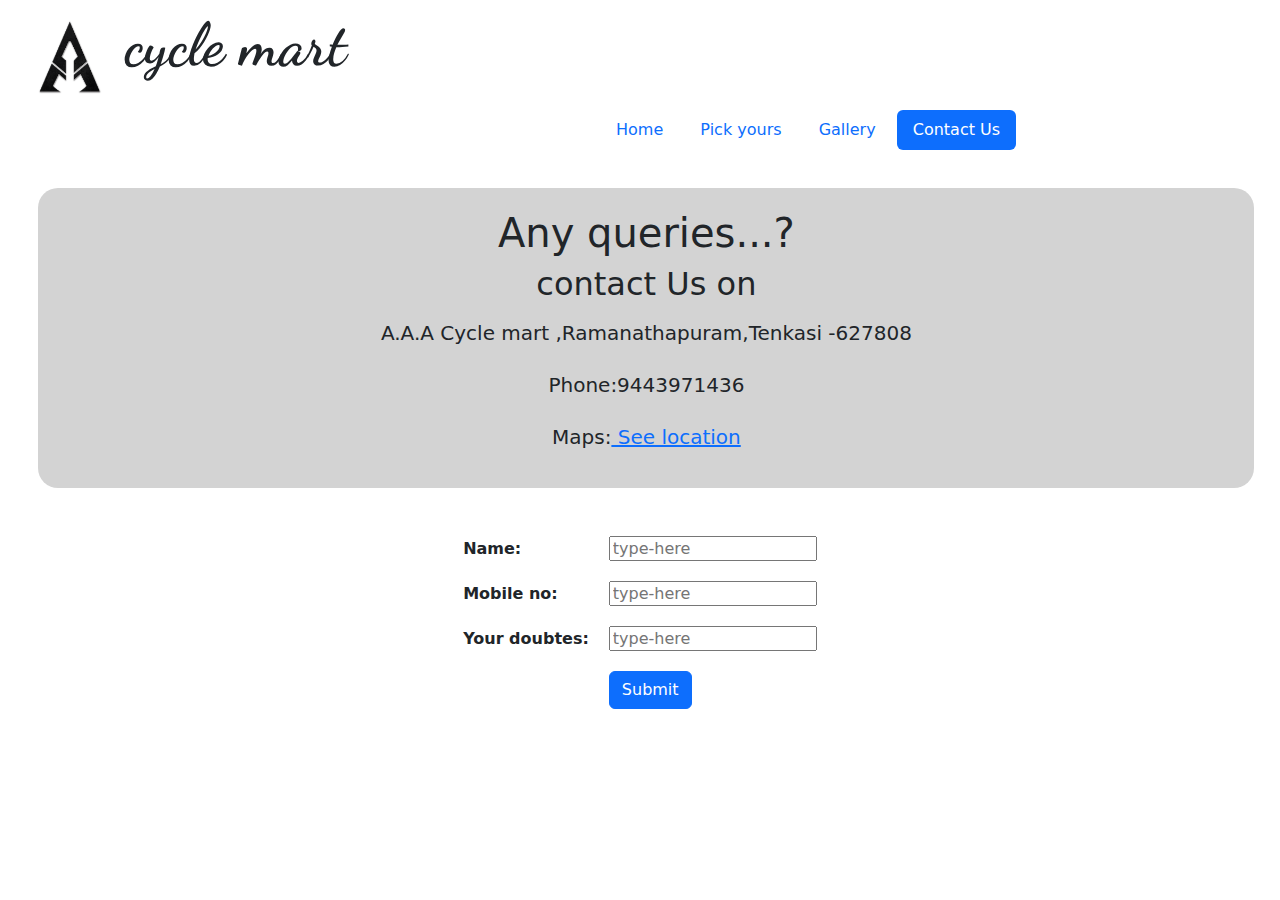
<file: contact us.html>
<!DOCTYPE>
<html>
    <head lang="en">
        <title>Gallery </title>
        <link href="https://cdn.jsdelivr.net/npm/bootstrap@5.3.3/dist/css/bootstrap.min.css" rel="stylesheet" integrity="sha384-QWTKZyjpPEjISv5WaRU9OFeRpok6YctnYmDr5pNlyT2bRjXh0JMhjY6hW+ALEwIH" crossorigin="anonymous">
        <link href="style.css" rel="stylesheet">
        <link rel="icon" href="A logo copy.jpg" type="image/icon type">

        
        <link rel="preconnect" href="https://fonts.googleapis.com">
        <link rel="preconnect" href="https://fonts.gstatic.com" crossorigin>
        <link href="https://fonts.googleapis.com/css2?family=Dancing+Script:wght@400..700&family=Noto+Serif+Old+Uyghur&display=swap" rel="stylesheet">

    </head>
    
    <body>
        <header>
            <div class="top">
                <div class="logo-caption">
                  <img class="logo" src="A logo copy1.jpg">
                  <p class="caption">cycle mart</p>
                </div>
              
              <ul class="nav nav-pills">
                <li class="nav-item"><a href="./home.html" class="nav-link " aria-current="page">Home</a></li>
                <li class="nav-item"><a href="./pick.html" class="nav-link">Pick yours</a></li>
                <li class="nav-item"><a href="./gallery.html" class="nav-link">Gallery</a></li>
                <li class="nav-item"><a href="./contact us.html" class="nav-link active">Contact Us</a></li>
    
              </ul>
              
            </div>
          </header>
<div class="CUhead">
    <div class="CUheader">
        <h1>Any queries...?</h1>
        <h2>contact Us on</h2>
        <h5>A.A.A Cycle mart ,Ramanathapuram,Tenkasi -627808</h5>
        <h5>Phone:9443971436</h5>
        <h5>Maps:<a href="https://maps.app.goo.gl/Scsv1pA2SGrhQ3H9A"> See location</a></h5>
    </div>
</div>

<div class="details">
    <table>
        <tr>
            <td>Name:</td>
            <td>
            
                <input placeholder="type-here">
                
            </td>
        </tr>
        <tr>
            <td>Mobile no:</td>
            <td>
                
                <input placeholder="type-here">
              
            </td>
        </tr>
        <tr>
            <td>Your doubtes:</td>
            <td>
                    <input placeholder="type-here"  class="doubt">
            </td>
        </tr>
        <tr>
            <td></td>
            <td>
                <input class="btn btn-primary" type="submit" value="Submit">
            </td>
        </tr>
       
    </table>
</div>
</file>
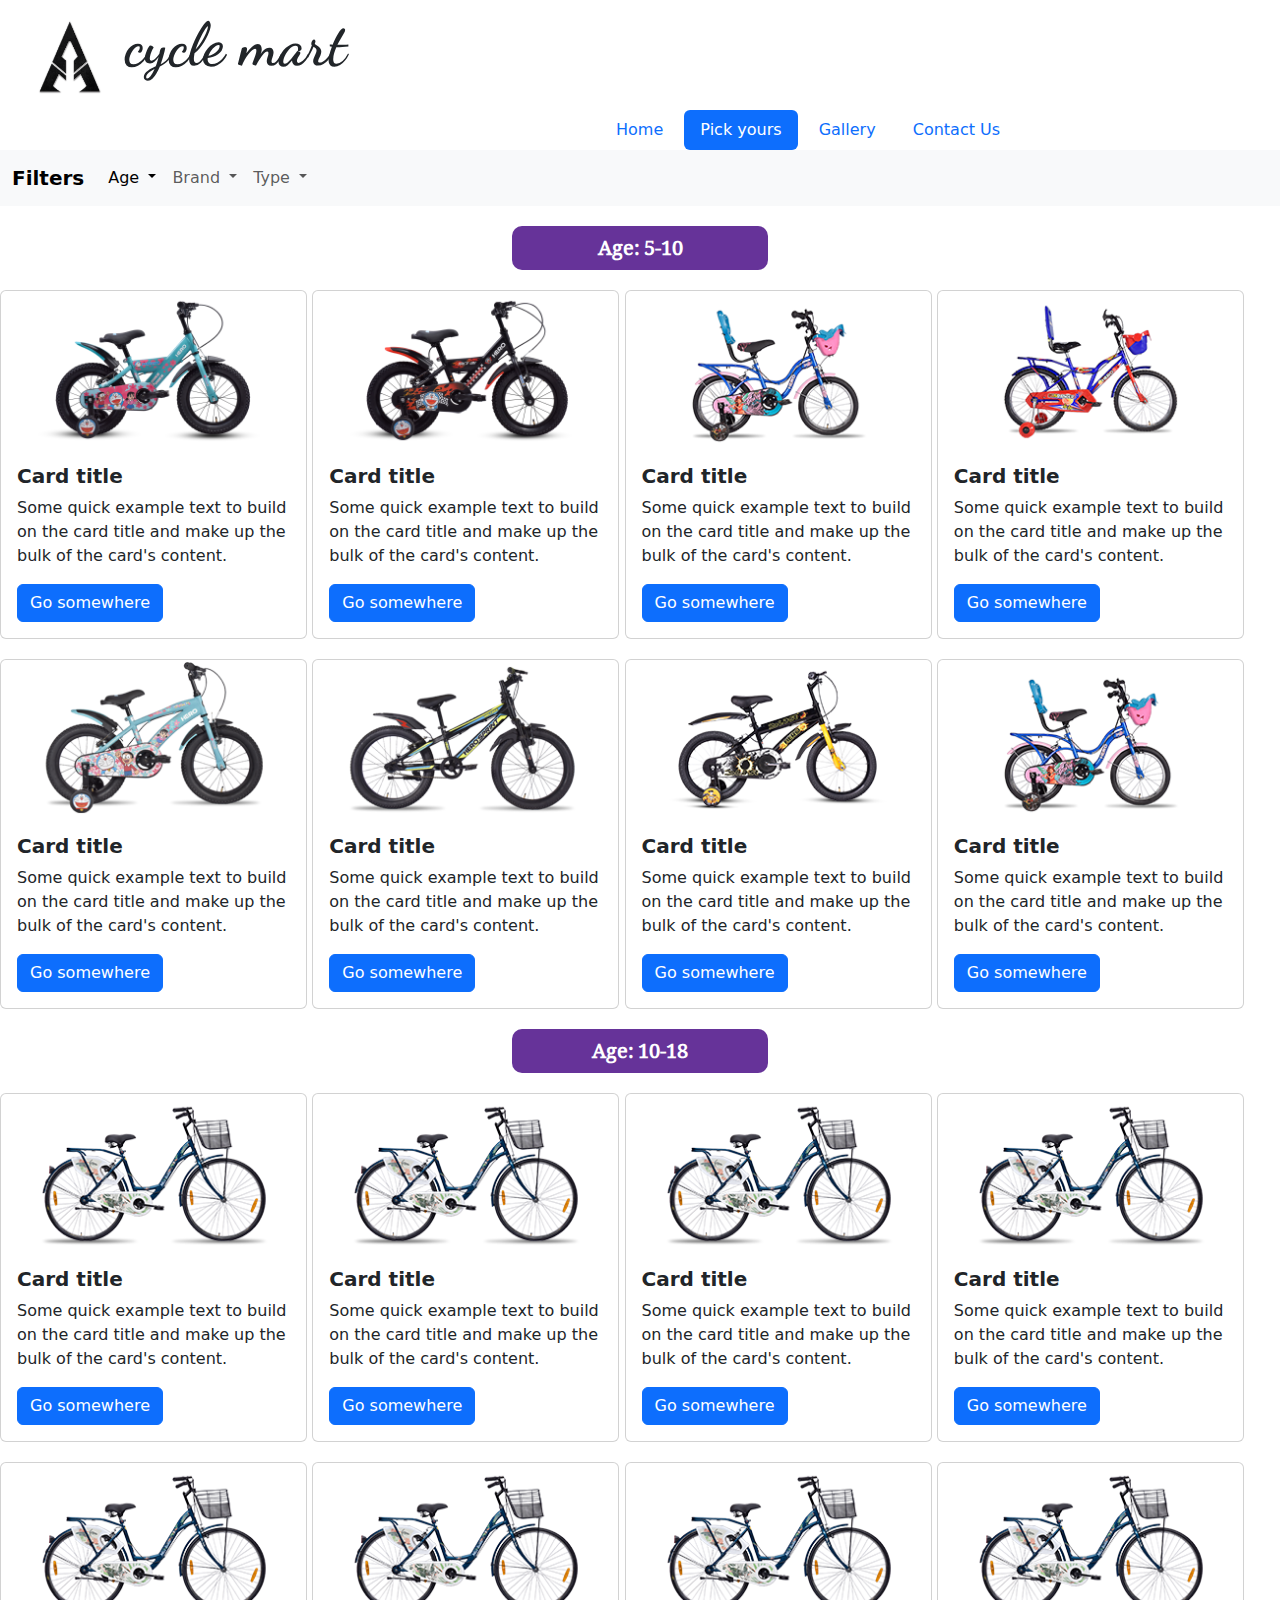
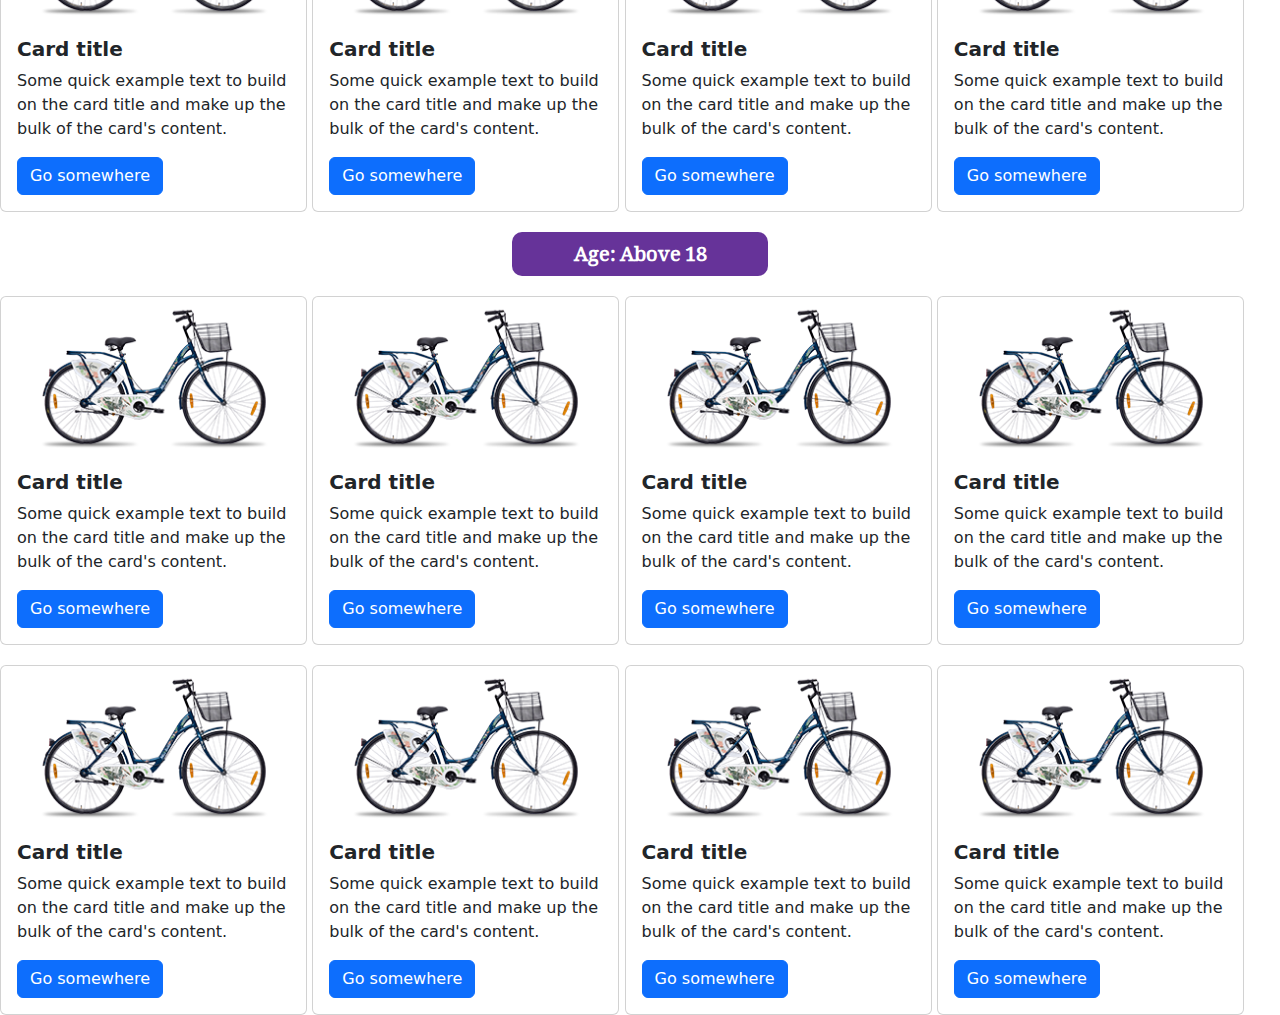
<file: pick.html>
<!DOCTYPE>
<html>
    <head lang="en">
        <title>Pick yours</title>
        <link href="https://cdn.jsdelivr.net/npm/bootstrap@5.3.3/dist/css/bootstrap.min.css" rel="stylesheet" integrity="sha384-QWTKZyjpPEjISv5WaRU9OFeRpok6YctnYmDr5pNlyT2bRjXh0JMhjY6hW+ALEwIH" crossorigin="anonymous">
        <link href="style.css" rel="stylesheet">
        <link rel="icon" href="A logo copy.jpg" type="image/icon type">

        
        <link rel="preconnect" href="https://fonts.googleapis.com">
        <link rel="preconnect" href="https://fonts.gstatic.com" crossorigin>
        <link href="https://fonts.googleapis.com/css2?family=Dancing+Script:wght@400..700&family=Noto+Serif+Old+Uyghur&display=swap" rel="stylesheet">

        <link rel="preconnect" href="https://fonts.googleapis.com">
<link rel="preconnect" href="https://fonts.gstatic.com" crossorigin>
<link href="https://fonts.googleapis.com/css2?family=Dancing+Script:wght@400..700&family=Faculty+Glyphic&family=Noto+Serif+Old+Uyghur&display=swap" rel="stylesheet">

    </head>
    <body>
        <header>
            <div class="top">
                <div class="logo-caption">
                  <img class="logo" src="A logo copy1.jpg">
                  <p class="caption">cycle mart</p>
                </div>
              
              <ul class="nav nav-pills">
                <li class="nav-item"><a href="./home.html" class="nav-link " aria-current="page">Home</a></li>
                <li class="nav-item"><a href="./pick.html" class="nav-link active">Pick yours</a></li>
                <li class="nav-item"><a href="./gallery.html" class="nav-link ">Gallery</a></li>
                <li class="nav-item"><a href="./contact us.html" class="nav-link ">Contact Us</a></li>
    
              </ul>
              
            </div>
          </header>
        <div class="chooser" >
          <nav class="navbar navbar-expand-lg bg-body-tertiary" >
            <div class="container-fluid"  >
              <a class="navbar-brand" href="#">Filters</a>
              <button class="navbar-toggler" type="button" data-bs-toggle="collapse" data-bs-target="#navbarSupportedContent" aria-controls="navbarSupportedContent" aria-expanded="false" aria-label="Toggle navigation">
                <span class="navbar-toggler-icon"></span>
              </button>
              <div class="collapse navbar-collapse" id="navbarSupportedContent" >
                <ul class="navbar-nav me-auto mb-2 mb-lg-0" >
                    <li class="nav-item dropdown">
                        <a class="nav-link dropdown-toggle" href="#" role="button" data-bs-toggle="dropdown" aria-expanded="false" style="color: black;">
                          Age
                        </a>
                        <ul class="dropdown-menu age">
                          <li class="dropdown-item underage">5-10</li>
                          <li><hr class="dropdown-divider"></li>
                          <li><a class="dropdown-item midage" href="#">10-18</a></li>
                          <li><hr class="dropdown-divider"></li>
                          <li><a class="dropdown-item adultage" href="#">Above 18</a></li>
                        </ul>
                      </li>
                  <li class="nav-item dropdown">
                    <a class="nav-link dropdown-toggle" href="#" role="button" data-bs-toggle="dropdown" aria-expanded="false">
                      Brand
                    </a>
                    <ul class="dropdown-menu">
                      <li><a class="dropdown-item" href="#">Hero Cycles</a></li>
                      <li><hr class="dropdown-divider"></li>
                      <li><a class="dropdown-item" href="#">Atlas Cycles</a></li>
                      <li><hr class="dropdown-divider"></li>
                      <li><a class="dropdown-item" href="#">Hercules</a></li>
                      <li><hr class="dropdown-divider"></li>
                      <li><a class="dropdown-item" href="#">BSA</a></li>
                      <li><hr class="dropdown-divider"></li>
                      <li><a class="dropdown-item" href="#">Firefox</a></li>
                      <li><hr class="dropdown-divider"></li>
                      <li><a class="dropdown-item" href="#">Ninety One Cycles</a></li>
                      
                    </ul>
                  </li>
                  <li class="nav-item dropdown">
                    <a class="nav-link dropdown-toggle" href="#" role="button" data-bs-toggle="dropdown" aria-expanded="false">
                      Type
                    </a>
                    <ul class="dropdown-menu">
                      <li><a class="dropdown-item" href="#">Brand-new</a></li>
                      <li><hr class="dropdown-divider"></li>
                      <li><a class="dropdown-item" href="#">Second hand</a></li>
                    </ul>
                  </li>
                </ul>
      
              </div>
            </div>
          </nav>
        </div>


        <h2 class="PUHeading PUHeading1">Age: 5-10</h2>

        
        <div class="card" style="width: 24%; display: inline-block;">
            <img src="./Gallery Images/med (1).png" class="card-img-top" alt="...">
            <div class="card-body">
              <h5 class="card-title">Card title</h5>
              <p class="card-text">Some quick example text to build on the card title and make up the bulk of the card's content.</p>
              <a href="#" class="btn btn-primary">Go somewhere</a>
            </div>
          </div>
          <div class="card" style="width: 24%; display: inline-block;">
            <img src="./Gallery Images/med.png" class="card-img-top" alt="...">
            <div class="card-body">
              <h5 class="card-title">Card title</h5>
              <p class="card-text">Some quick example text to build on the card title and make up the bulk of the card's content.</p>
              <a href="#" class="btn btn-primary">Go somewhere</a>
            </div>
          </div>
          <div class="card" style="width: 24%; display: inline-block;">
            <img src="./Gallery Images/medium (3).png" class="card-img-top" alt="...">
            <div class="card-body">
              <h5 class="card-title">Card title</h5>
              <p class="card-text">Some quick example text to build on the card title and make up the bulk of the card's content.</p>
              <a href="#" class="btn btn-primary">Go somewhere</a>
            </div>
          </div>
          
           <div class="card" style="width: 24%; display: inline-block;">
            <img src="./Gallery Images/medium (4).png" class="card-img-top" alt="...">
            <div class="card-body">
              <h5 class="card-title">Card title</h5>
              <p class="card-text">Some quick example text to build on the card title and make up the bulk of the card's content.</p>
              <a href="#" class="btn btn-primary">Go somewhere</a>
            </div>
          </div>
          <div class="card" style="width: 24%; display: inline-block;">
            <img src="./Gallery Images/medium (5).png" class="card-img-top" alt="...">
            <div class="card-body">
              <h5 class="card-title">Card title</h5>
              <p class="card-text">Some quick example text to build on the card title and make up the bulk of the card's content.</p>
              <a href="#" class="btn btn-primary">Go somewhere</a>
            </div>
          </div>
          <div class="card" style="width: 24%; display: inline-block;">
            <img src="./Gallery Images/medium (6).png" class="card-img-top" alt="...">
            <div class="card-body">
              <h5 class="card-title">Card title</h5>
              <p class="card-text">Some quick example text to build on the card title and make up the bulk of the card's content.</p>
              <a href="#" class="btn btn-primary">Go somewhere</a>
            </div>
          </div>
          <div class="card" style="width: 24%; display: inline-block;">
            <img src="./Gallery Images/blast-medium.png" class="card-img-top" alt="...">
            <div class="card-body">
              <h5 class="card-title">Card title</h5>
              <p class="card-text">Some quick example text to build on the card title and make up the bulk of the card's content.</p>
              <a href="#" class="btn btn-primary">Go somewhere</a>
            </div>
          </div> <div class="card" style="width: 24%; display: inline-block;">
            <img src="./Gallery Images/medium (3).png" class="card-img-top" alt="...">
            <div class="card-body">
              <h5 class="card-title">Card title</h5>
              <p class="card-text">Some quick example text to build on the card title and make up the bulk of the card's content.</p>
              <a href="#" class="btn btn-primary">Go somewhere</a>
            </div>
          </div>



          <h2 class="PUHeading PUHeading2">Age: 10-18</h2>

          
          <div class="card" style="width: 24%; display: inline-block;">
            <img src="./Gallery Images/Liyra_Blue_PLP__310x160.png" class="card-img-top" alt="...">
            <div class="card-body">
              <h5 class="card-title">Card title</h5>
              <p class="card-text">Some quick example text to build on the card title and make up the bulk of the card's content.</p>
              <a href="#" class="btn btn-primary">Go somewhere</a>
            </div>
          </div>
          
          <div class="card" style="width: 24%; display: inline-block;">
            <img src="./Gallery Images/Liyra_Blue_PLP__310x160.png" class="card-img-top" alt="...">
            <div class="card-body">
              <h5 class="card-title">Card title</h5>
              <p class="card-text">Some quick example text to build on the card title and make up the bulk of the card's content.</p>
              <a href="#" class="btn btn-primary">Go somewhere</a>
            </div>
          </div>
          <div class="card" style="width: 24%; display: inline-block;">
            <img src="./Gallery Images/Liyra_Blue_PLP__310x160.png" class="card-img-top" alt="...">
            <div class="card-body">
              <h5 class="card-title">Card title</h5>
              <p class="card-text">Some quick example text to build on the card title and make up the bulk of the card's content.</p>
              <a href="#" class="btn btn-primary">Go somewhere</a>
            </div>
          </div> <div class="card" style="width: 24%; display: inline-block;">
            <img src="./Gallery Images/Liyra_Blue_PLP__310x160.png" class="card-img-top" alt="...">
            <div class="card-body">
              <h5 class="card-title">Card title</h5>
              <p class="card-text">Some quick example text to build on the card title and make up the bulk of the card's content.</p>
              <a href="#" class="btn btn-primary">Go somewhere</a>
            </div>
          </div>

          <div class="card" style="width: 24%; display: inline-block;">
            <img src="./Gallery Images/Liyra_Blue_PLP__310x160.png" class="card-img-top" alt="...">
            <div class="card-body">
              <h5 class="card-title">Card title</h5>
              <p class="card-text">Some quick example text to build on the card title and make up the bulk of the card's content.</p>
              <a href="#" class="btn btn-primary">Go somewhere</a>
            </div>
          </div>
          
          <div class="card" style="width: 24%; display: inline-block;">
            <img src="./Gallery Images/Liyra_Blue_PLP__310x160.png" class="card-img-top" alt="...">
            <div class="card-body">
              <h5 class="card-title">Card title</h5>
              <p class="card-text">Some quick example text to build on the card title and make up the bulk of the card's content.</p>
              <a href="#" class="btn btn-primary">Go somewhere</a>
            </div>
          </div>
          <div class="card" style="width: 24%; display: inline-block;">
            <img src="./Gallery Images/Liyra_Blue_PLP__310x160.png" class="card-img-top" alt="...">
            <div class="card-body">
              <h5 class="card-title">Card title</h5>
              <p class="card-text">Some quick example text to build on the card title and make up the bulk of the card's content.</p>
              <a href="#" class="btn btn-primary">Go somewhere</a>
            </div>
          </div> <div class="card" style="width: 24%; display: inline-block;">
            <img src="./Gallery Images/Liyra_Blue_PLP__310x160.png" class="card-img-top" alt="...">
            <div class="card-body">
              <h5 class="card-title">Card title</h5>
              <p class="card-text">Some quick example text to build on the card title and make up the bulk of the card's content.</p>
              <a href="#" class="btn btn-primary">Go somewhere</a>
            </div>
          </div>

          <h2 class="PUHeading PUHeading3">Age: Above 18</h2>

          <div class="card" style="width: 24%; display: inline-block;">
            <img src="./Gallery Images/Liyra_Blue_PLP__310x160.png" class="card-img-top" alt="...">
            <div class="card-body">
              <h5 class="card-title">Card title</h5>
              <p class="card-text">Some quick example text to build on the card title and make up the bulk of the card's content.</p>
              <a href="#" class="btn btn-primary">Go somewhere</a>
            </div>
          </div>
          
          <div class="card" style="width: 24%; display: inline-block;">
            <img src="./Gallery Images/Liyra_Blue_PLP__310x160.png" class="card-img-top" alt="...">
            <div class="card-body">
              <h5 class="card-title">Card title</h5>
              <p class="card-text">Some quick example text to build on the card title and make up the bulk of the card's content.</p>
              <a href="#" class="btn btn-primary">Go somewhere</a>
            </div>
          </div>
          <div class="card" style="width: 24%; display: inline-block;">
            <img src="./Gallery Images/Liyra_Blue_PLP__310x160.png" class="card-img-top" alt="...">
            <div class="card-body">
              <h5 class="card-title">Card title</h5>
              <p class="card-text">Some quick example text to build on the card title and make up the bulk of the card's content.</p>
              <a href="#" class="btn btn-primary">Go somewhere</a>
            </div>
          </div> <div class="card" style="width: 24%; display: inline-block;">
            <img src="./Gallery Images/Liyra_Blue_PLP__310x160.png" class="card-img-top" alt="...">
            <div class="card-body">
              <h5 class="card-title">Card title</h5>
              <p class="card-text">Some quick example text to build on the card title and make up the bulk of the card's content.</p>
              <a href="#" class="btn btn-primary">Go somewhere</a>
            </div>
          </div>
          
          <div class="card" style="width: 24%; display: inline-block;">
            <img src="./Gallery Images/Liyra_Blue_PLP__310x160.png" class="card-img-top" alt="...">
            <div class="card-body">
              <h5 class="card-title">Card title</h5>
              <p class="card-text">Some quick example text to build on the card title and make up the bulk of the card's content.</p>
              <a href="#" class="btn btn-primary">Go somewhere</a>
            </div>
          </div>
          
          <div class="card" style="width: 24%; display: inline-block;">
            <img src="./Gallery Images/Liyra_Blue_PLP__310x160.png" class="card-img-top" alt="...">
            <div class="card-body">
              <h5 class="card-title">Card title</h5>
              <p class="card-text">Some quick example text to build on the card title and make up the bulk of the card's content.</p>
              <a href="#" class="btn btn-primary">Go somewhere</a>
            </div>
          </div>
          <div class="card" style="width: 24%; display: inline-block;">
            <img src="./Gallery Images/Liyra_Blue_PLP__310x160.png" class="card-img-top" alt="...">
            <div class="card-body">
              <h5 class="card-title">Card title</h5>
              <p class="card-text">Some quick example text to build on the card title and make up the bulk of the card's content.</p>
              <a href="#" class="btn btn-primary">Go somewhere</a>
            </div>
          </div> <div class="card" style="width: 24%; display: inline-block;">
            <img src="./Gallery Images/Liyra_Blue_PLP__310x160.png" class="card-img-top" alt="...">
            <div class="card-body">
              <h5 class="card-title">Card title</h5>
              <p class="card-text">Some quick example text to build on the card title and make up the bulk of the card's content.</p>
              <a href="#" class="btn btn-primary">Go somewhere</a>
            </div>
          </div>
  


          </body>

          <script src="https://ajax.googleapis.com/ajax/libs/jquery/3.7.1/jquery.min.js"></script>
          <script src="https://cdn.jsdelivr.net/npm/bootstrap@5.3.3/dist/js/bootstrap.bundle.min.js" integrity="sha384-YvpcrYf0tY3lHB60NNkmXc5s9fDVZLESaAA55NDzOxhy9GkcIdslK1eN7N6jIeHz" crossorigin="anonymous"></script>
          <script src="inddex.js"></script>
</html>
</file>
<file: style.css>
.body{

}
.logo{
    height: 100px;
    display:inline-block;
    margin-left:20px;
    padding: 0;
}
.logo-caption{
    display:inline-block;
}
.caption{
    display:inline-block;
    font-size:60px;
    font-family: "Dancing Script", serif;
    font-weight: bolder;
    font-style: normal; 
   
    }
      
.nav{
    display: inline-block;
    margin-left:600px;
   
}
.card-title{
    font-weight: bolder;
}
.nav-item{
    display: inline-block;
 
}
.add{
    display:inline:
}

.card-head{
    display: flex;
    justify-content: center;
    margin-top: 50px;
    margin-bottom: 0px;
}
.beast{
    color:darkmagenta;
    display: flex;
    justify-content: center;
        font-family: "Noto Serif Old Uyghur", serif;
        font-weight: bolder;
        font-style: normal;
    margin-bottom: 50px;
}

.card{
    margin-top: 20px;
}

.nav-link:hover{
    display: inline;
    font-weight: 700;
}
.one{
    margin-left: 700px;

}

.Main-image{
    width:100%;
    height:100%;
    margin-left:0px ;
    margin-bottom: 0px;
}
.brand{
    background: rgb(64,0,255);
    background: linear-gradient(90deg, rgba(64,0,255,1) 0%, rgba(0,212,255,1) 100%);
    color:white;
    padding-left: 50px;
    word-spacing: 70px;
    margin-bottom: 10px;

}

.foot-item{
    color:white;
    display: inline-block;
    text-align: center;
    padding: 20px;
    margin-top: 20px;
    margin-bottom: 0px;
}
.footer{
    display: flex;
    justify-content: center;
    margin-top: 100px;

}
.foot-last{
    color:white;
    margin-top: 10px;
    padding-bottom: 20px;
    display: flex;
    justify-content: center;
}
.foot{
    font-weight:700;
    background: linear-gradient(238deg, #0011ff, #00e6ff);
    background-size: 400% 400%;

    -webkit-animation: AnimationName 30s ease infinite;
    -moz-animation: AnimationName 30s ease infinite;
    animation: AnimationName 30s ease infinite;
}

@-webkit-keyframes AnimationName {
    0%{background-position:0% 97%}
    50%{background-position:100% 4%}
    100%{background-position:0% 97%}
}
@-moz-keyframes AnimationName {
    0%{background-position:0% 97%}
    50%{background-position:100% 4%}
    100%{background-position:0% 97%}
}
@keyframes AnimationName {
    0%{background-position:0% 97%}
    50%{background-position:100% 4%}
    100%{background-position:0% 97%}
}
.last-about{
    color:white;
    padding-bottom: 50px;
    display: flex;
    justify-content: center;
}



/* Gallery */

.G-title{
    color:darkmagenta;
    display: flex;
    justify-content: center;
        font-family: "Noto Serif Old Uyghur", serif;
        font-weight: bolder;
        font-style: normal;
    margin-bottom: 50px;
}
.G-title:hover{
    cursor: pointer;

}
.grid-container{
    display: inline-grid;
    grid-template-columns: auto auto auto auto auto auto auto auto auto auto;
    background-color: whitesmoke;
    gap:5px;
}


.grid-item img{
    display: inline-grid;
    width: 100%;
    height: 100%;
    object-fit: cover;
}

.GGC1{
    grid-row: 1 /3;
    grid-column: 9/11;
   
  
}
.GGC2{
    grid-row:1/2;
    grid-column:4/7 ;
}
.GGC4{
    grid-row:1/2;
    grid-column:7/9 ;
}
.GGC5{
    grid-row:5/6 ;
    grid-column: 7/9;
}
.GGC6{
    grid-row:2/3 ;
    grid-column:4/7 ;
}
.GGC7{
    grid-row: 2/3;
    grid-column:7/9 ;
}
.GGC8{
    grid-row:4/5 ;
    grid-column:3/5;
}
.GGC9{
    grid-row:3/4 ;
    grid-column:3/5 ;
}
.GGC10{
    grid-row: 3/5;
    grid-column:1/3 ;
}
.GGC11{
    grid-row: 3/4;
    grid-column :5/9 ;
}
.GGC12{
    grid-row: 3/5;
    grid-column:9/11 ;
}
.GGC13{
    grid-row:5/6 ;
    grid-column:1/3 ;
}
.GGC15{
    grid-row: 1 /3;
    grid-column: 1/ 4;
}
.GGC16{
    grid-row: 4/5;
    grid-column:5/7 ;
}
.GGC17{
    grid-row:4/5 ;
    grid-column:7/9 ;
}

.GGC18{
    grid-row:5/6 ;
    grid-column:9/11 ;
}
.GGC19{
    grid-row: 5/6;
    grid-column:3/5 ;
}
.GGC20{
    grid-row: 5/6;
    grid-column:5/7 ;
}

#carouselExampleAutoplaying{
    margin-left: 30px;
    width: 95%;
    height: 50%;
}

.CUheader{
    text-align: center;
    align-content: center;
    background-color:lightgray;
    border-radius: 20px;
    height: 300px;
    width: 95%;
    margin: 3%;
}

.CUheader>h5{
    padding: 10px;
}

.details{
    display: flex;
    align-content: center;
    justify-content: center;
}
.details td{
    padding: 10px;
    font-weight: bold;
}

.G-title{
  font-family: "Dancing Script", cursive;
  font-size: 50px;
  font-optical-sizing: auto;
  font-weight: bolder;
  font-style: normal;
}

.PUHeading{
    
        font-family: "Noto Serif Old Uyghur", serif;
        font-weight: 600;
        font-size: 20px;
        font-style: normal;
        text-align:center;
        color:white;
        width: 20%;
        border-radius: 10px;
        padding: 10px;
        margin-top: 20px;
        margin-bottom: 0;
        margin-left: 40%;
}
.PUHeading1{
    background-color:rebeccapurple;
}
.PUHeading2{
    background-color:rebeccapurple;
}
.PUHeading3{
    background-color:rebeccapurple;
}
.navbar-brand{
    font-weight: 700;
}
.dropdown-toggle{
    font-weight: 400;
}
</file>
